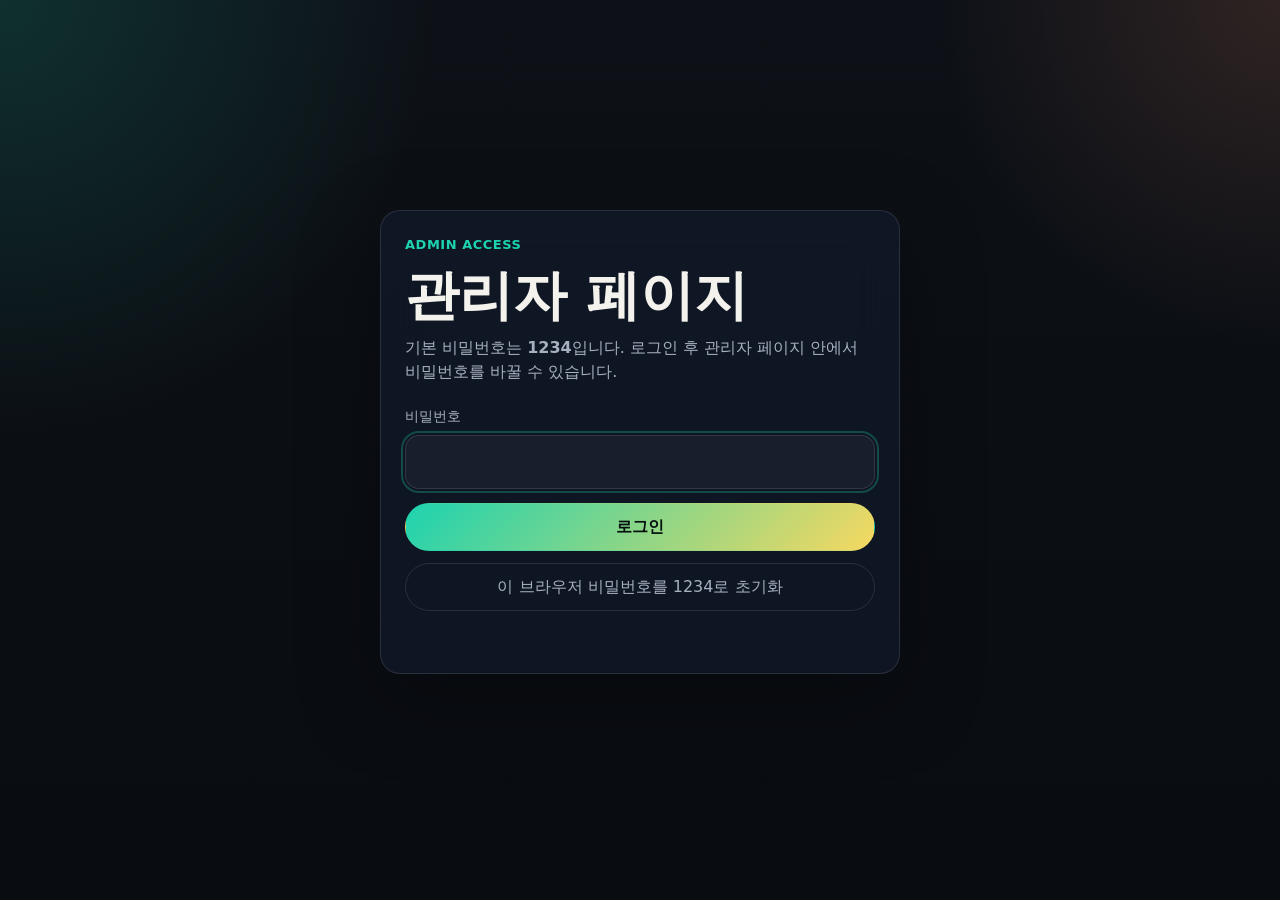
<file: admin-dashboard.html>
<!doctype html>
<html lang="ko">
<head>
  <meta charset="utf-8">
  <meta name="viewport" content="width=device-width, initial-scale=1">
  <title>제1회 ART 전시회 관리자 대시보드</title>
  <meta name="robots" content="noindex,nofollow">
  <link rel="icon" type="image/svg+xml" href="./assets/images/favicon.svg">
  <link rel="stylesheet" href="./css/admin.css">
</head>
<body>
  <main class="admin-shell">
    <section class="dashboard" data-dashboard hidden>
      <header class="dashboard-header">
        <div>
          <p class="eyebrow">Admin Dashboard</p>
          <h1>접속자 현황</h1>
          <p class="panel-copy">방문 집계는 공개 페이지 접속 기준으로 수집됩니다. 관리자 비밀번호는 이 화면에서 변경할 수 있습니다.</p>
        </div>
        <div class="header-actions">
          <a class="secondary-button" href="./index.html" target="_blank" rel="noopener">사이트 열기</a>
          <button class="ghost-button" type="button" data-logout-button>로그아웃</button>
        </div>
      </header>

      <section class="stats-grid">
        <article class="panel-card">
          <p class="stat-label">누적 페이지뷰</p>
          <p class="stat-value" data-stat="pageviewsTotal">-</p>
          <p class="stat-help">공개 페이지가 로드된 총 횟수</p>
        </article>
        <article class="panel-card">
          <p class="stat-label">누적 방문자</p>
          <p class="stat-value" data-stat="visitorsTotal">-</p>
          <p class="stat-help">브라우저 기준 누적 방문 수</p>
        </article>
        <article class="panel-card">
          <p class="stat-label">오늘 방문자</p>
          <p class="stat-value" data-stat="todayVisitors">-</p>
          <p class="stat-help">한국 시간 기준 오늘 방문자</p>
        </article>
        <article class="panel-card">
          <p class="stat-label">최근 7일 합계</p>
          <p class="stat-value" data-stat="last7Visitors">-</p>
          <p class="stat-help">최근 7일 방문자 총합</p>
        </article>
      </section>

      <section class="dashboard-grid">
        <article class="panel-card">
          <div class="panel-head">
            <div>
              <p class="eyebrow">Visitors</p>
              <h2>최근 7일 방문자 그래프</h2>
            </div>
            <button class="ghost-button" type="button" data-refresh-button>새로고침</button>
          </div>
          <div class="chart" data-chart></div>
          <p class="chart-empty" data-chart-empty hidden>표시할 방문 데이터가 아직 없습니다.</p>
        </article>

        <article class="panel-card">
          <div class="panel-head">
            <div>
              <p class="eyebrow">Settings</p>
              <h2>관리자 비밀번호 변경</h2>
            </div>
          </div>
          <form class="stack-form" data-password-form>
            <label class="field">
              <span>현재 비밀번호</span>
              <input type="password" name="currentPassword" autocomplete="current-password" required>
            </label>
            <label class="field">
              <span>새 비밀번호</span>
              <input type="password" name="newPassword" minlength="4" required>
            </label>
            <label class="field">
              <span>새 비밀번호 확인</span>
              <input type="password" name="confirmPassword" minlength="4" required>
            </label>
            <button class="primary-button" type="submit">비밀번호 저장</button>
          </form>
          <p class="message" data-password-message aria-live="polite"></p>
        </article>
      </section>
    </section>
  </main>

  <script src="./js/admin.js"></script>
</body>
</html>
</file>
<file: css/admin.css>
:root {
  --bg: #0d1117;
  --bg-soft: #141922;
  --panel: rgba(17, 24, 39, 0.86);
  --line: rgba(255, 255, 255, 0.11);
  --text: #f4f2ec;
  --muted: #a7b0bf;
  --primary: #1dd3b0;
  --secondary: #ff936a;
  --accent: #f6d860;
  --shadow: 0 24px 80px rgba(0, 0, 0, 0.35);
}

* {
  box-sizing: border-box;
}

body {
  margin: 0;
  min-height: 100vh;
  background:
    radial-gradient(circle at top left, rgba(29, 211, 176, 0.16), transparent 28%),
    radial-gradient(circle at top right, rgba(255, 147, 106, 0.14), transparent 22%),
    linear-gradient(180deg, #0d1117 0%, #090c11 100%);
  color: var(--text);
  font-family: "Pretendard", "Noto Sans KR", "Apple SD Gothic Neo", system-ui, sans-serif;
  line-height: 1.5;
}

button,
input,
a {
  font: inherit;
}

a {
  color: inherit;
  text-decoration: none;
}

.admin-shell {
  width: min(1180px, calc(100% - 32px));
  margin: 0 auto;
  padding: 32px 0 48px;
}

.login-panel,
.dashboard {
  min-height: calc(100vh - 80px);
}

.login-panel {
  display: grid;
  place-items: center;
}

.dashboard-header,
.panel-head {
  display: flex;
  align-items: flex-start;
  justify-content: space-between;
  gap: 18px;
}

.dashboard-header {
  margin-bottom: 24px;
}

.header-actions {
  display: flex;
  flex-wrap: wrap;
  gap: 10px;
}

.panel-card {
  padding: 24px;
  border: 1px solid var(--line);
  border-radius: 20px;
  background: var(--panel);
  box-shadow: var(--shadow);
  backdrop-filter: blur(22px);
}

.narrow-card {
  width: min(520px, 100%);
}

.eyebrow {
  margin: 0 0 12px;
  color: var(--primary);
  font-size: 13px;
  font-weight: 800;
  letter-spacing: 0.04em;
  text-transform: uppercase;
}

h1,
h2,
p {
  margin-top: 0;
}

h1 {
  margin-bottom: 12px;
  font-size: clamp(32px, 5vw, 54px);
  line-height: 1.06;
}

h2 {
  margin-bottom: 0;
  font-size: clamp(24px, 4vw, 32px);
}

.panel-copy {
  max-width: 760px;
  margin-bottom: 0;
  color: var(--muted);
  font-size: 16px;
}

.stats-grid,
.dashboard-grid {
  display: grid;
  gap: 18px;
}

.stats-grid {
  grid-template-columns: repeat(4, minmax(0, 1fr));
  margin-bottom: 18px;
}

.dashboard-grid {
  grid-template-columns: minmax(0, 1.35fr) minmax(320px, 0.85fr);
}

.stat-label {
  margin-bottom: 10px;
  color: var(--muted);
  font-size: 14px;
}

.stat-value {
  margin-bottom: 8px;
  font-size: clamp(30px, 4vw, 46px);
  font-weight: 900;
  line-height: 1;
}

.stat-help {
  margin-bottom: 0;
  color: var(--muted);
  font-size: 14px;
}

.stack-form {
  display: grid;
  gap: 14px;
  margin-top: 22px;
}

.field {
  display: grid;
  gap: 8px;
}

.field span {
  color: var(--muted);
  font-size: 14px;
}

.field input {
  width: 100%;
  padding: 14px 16px;
  border: 1px solid var(--line);
  border-radius: 14px;
  background: rgba(255, 255, 255, 0.04);
  color: var(--text);
}

.field input:focus {
  outline: 2px solid rgba(29, 211, 176, 0.28);
  outline-offset: 2px;
}

.primary-button,
.secondary-button,
.ghost-button {
  display: inline-flex;
  align-items: center;
  justify-content: center;
  min-height: 48px;
  padding: 0 18px;
  border-radius: 999px;
  border: 1px solid transparent;
  cursor: pointer;
  transition: transform 160ms ease, border-color 160ms ease, background 160ms ease;
}

.primary-button {
  color: #06110f;
  background: linear-gradient(135deg, var(--primary), var(--accent));
  font-weight: 800;
}

.secondary-button {
  color: var(--text);
  background: rgba(255, 255, 255, 0.07);
  border-color: var(--line);
}

.ghost-button {
  color: var(--muted);
  background: transparent;
  border-color: var(--line);
}

.primary-button:hover,
.secondary-button:hover,
.ghost-button:hover,
.primary-button:focus-visible,
.secondary-button:focus-visible,
.ghost-button:focus-visible {
  transform: translateY(-1px);
}

.message {
  min-height: 22px;
  margin: 16px 0 0;
  color: var(--secondary);
  font-size: 14px;
}

.reset-button {
  width: 100%;
  margin-top: 12px;
}

.message.is-success {
  color: var(--primary);
}

.chart {
  display: grid;
  grid-template-columns: repeat(7, minmax(0, 1fr));
  gap: 12px;
  align-items: end;
  min-height: 280px;
  margin-top: 24px;
}

.chart-bar-group {
  display: grid;
  gap: 10px;
  justify-items: center;
}

.chart-bar-wrap {
  display: flex;
  align-items: end;
  width: 100%;
  min-height: 220px;
}

.chart-bar {
  width: 100%;
  border-radius: 18px 18px 8px 8px;
  background: linear-gradient(180deg, var(--secondary), var(--primary));
  box-shadow: inset 0 1px 0 rgba(255, 255, 255, 0.18);
}

.chart-value {
  font-size: 14px;
  font-weight: 800;
}

.chart-label {
  color: var(--muted);
  font-size: 12px;
}

.chart-empty {
  margin: 22px 0 0;
  color: var(--muted);
}

@media (max-width: 1024px) {
  .stats-grid {
    grid-template-columns: repeat(2, minmax(0, 1fr));
  }

  .dashboard-grid {
    grid-template-columns: 1fr;
  }
}

@media (max-width: 720px) {
  .admin-shell {
    width: min(100% - 20px, 1180px);
    padding-top: 20px;
  }

  .stats-grid {
    grid-template-columns: 1fr;
  }

  .dashboard-header,
  .panel-head {
    flex-direction: column;
  }

  .chart {
    gap: 8px;
    min-height: 240px;
  }

  .chart-bar-wrap {
    min-height: 180px;
  }
}
</file>
